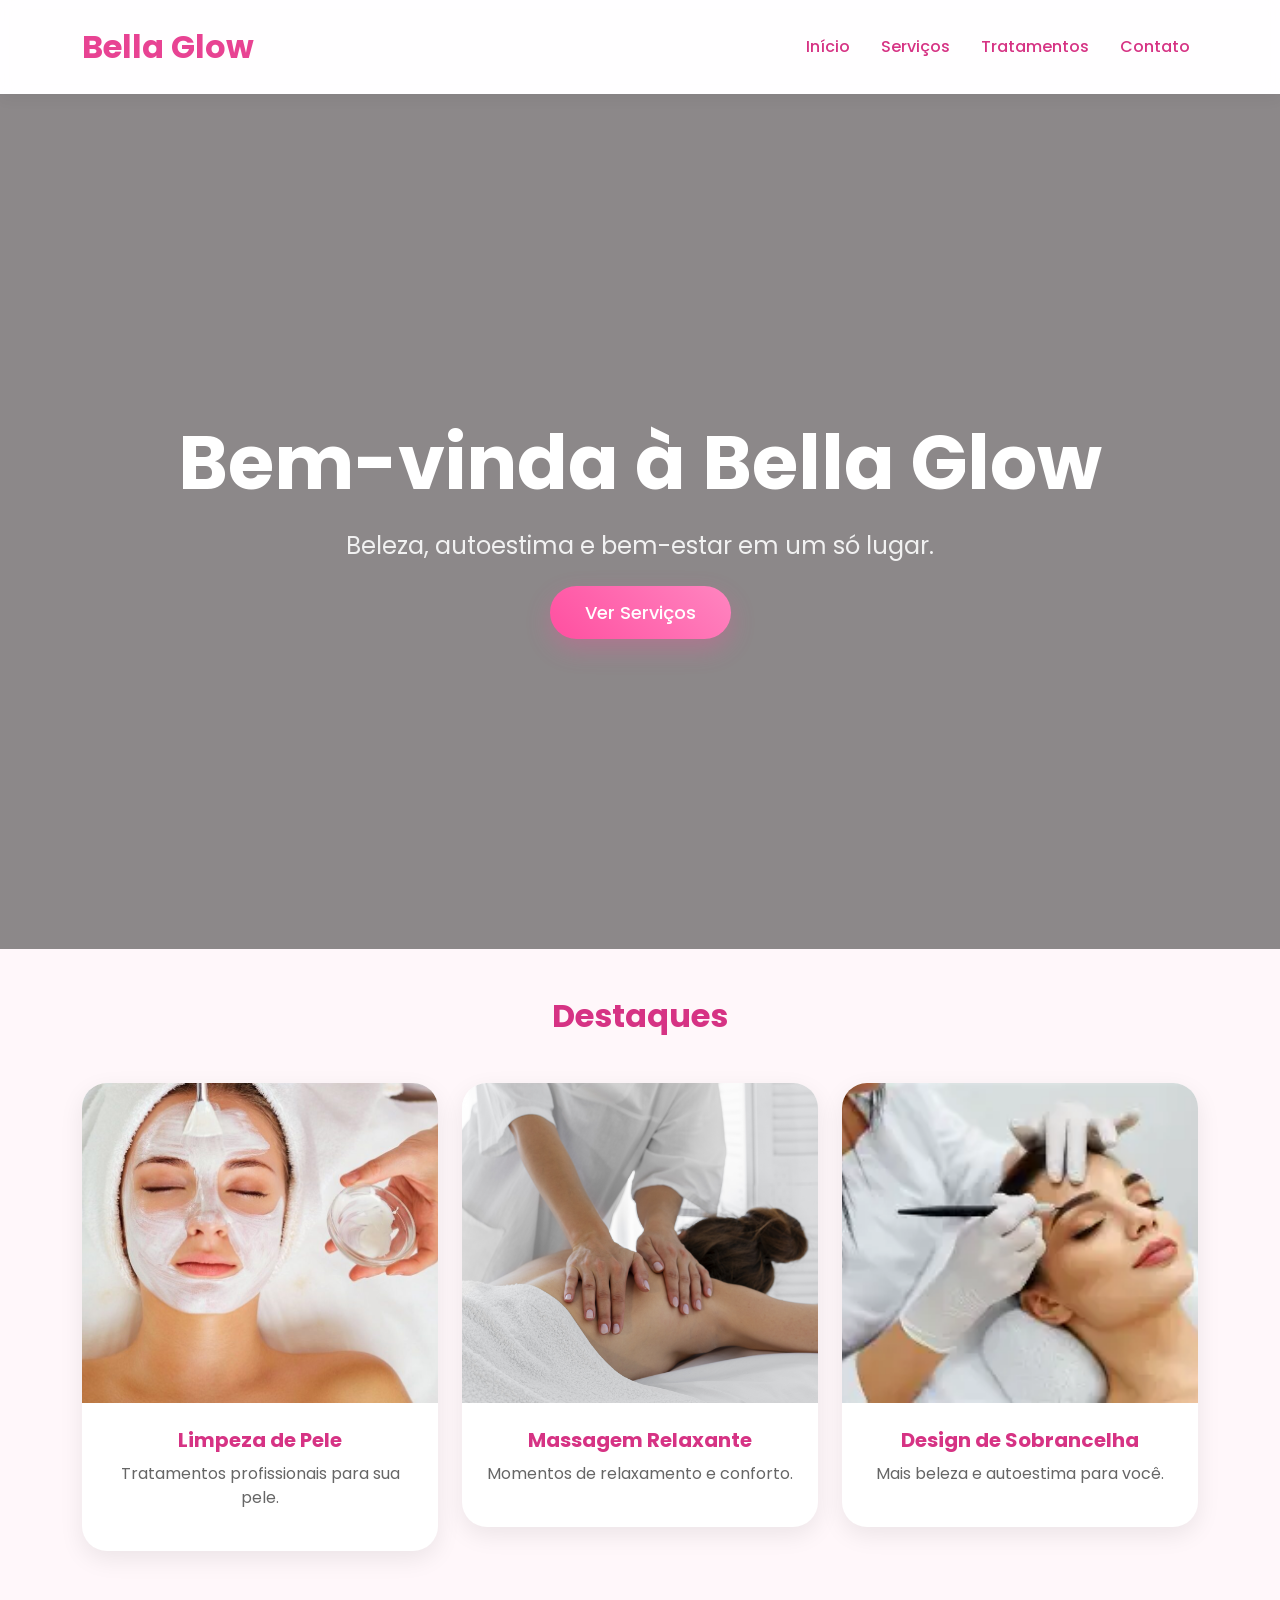
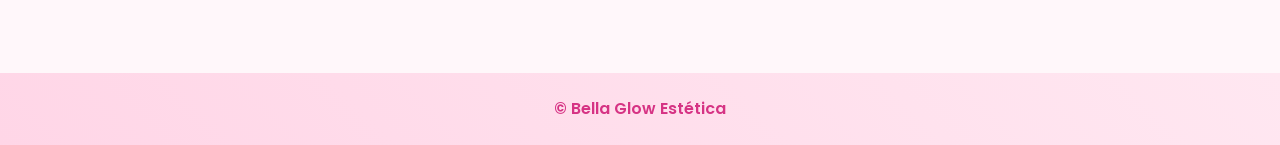
<file: index.html>
<!DOCTYPE html>
<html lang="pt-br">

<head>
    <meta charset="UTF-8">
    <meta name="viewport" content="width=device-width, initial-scale=1.0">
    <title>Bella Glow Estética</title>

    <link href="https://cdn.jsdelivr.net/npm/bootstrap@5.2.3/dist/css/bootstrap.min.css" rel="stylesheet">
    <link href="https://cdn.jsdelivr.net/npm/bootstrap-icons@1.11.3/font/bootstrap-icons.css" rel="stylesheet">

    <link rel="stylesheet" href="style.css">
</head>

<body>

    <nav class="navbar navbar-expand-lg navbar-light">
        <div class="container">

            <a class="navbar-brand" href="index.html">
                Bella Glow
            </a>

            <button class="navbar-toggler" type="button" data-bs-toggle="collapse" data-bs-target="#menu">
                <span class="navbar-toggler-icon"></span>
            </button>

            <div class="collapse navbar-collapse" id="menu">

                <ul class="navbar-nav ms-auto">

                    <li class="nav-item">
                        <a class="nav-link" href="index.html">Início</a>
                    </li>

                    <li class="nav-item">
                        <a class="nav-link" href="servicos.html">Serviços</a>
                    </li>

                    <li class="nav-item">
                        <a class="nav-link" href="tratamentos.html">Tratamentos</a>
                    </li>

                    <li class="nav-item">
                        <a class="nav-link" href="contato.html">Contato</a>
                    </li>

                </ul>

            </div>
        </div>
    </nav>

    <header class="banner text-white text-center">

        <div>
            <h1>Bem-vinda à Bella Glow</h1>

            <p>
                Beleza, autoestima e bem-estar em um só lugar.
            </p>

            <a href="servicos.html" class="btn-rosa">
                Ver Serviços
            </a>
        </div>

    </header>

    <section class="container py-5">

        <h2 class="text-center mb-5">
            Destaques
        </h2>

        <div class="row">

            <div class="col-md-4 mb-4">
                <div class="card">
                    <img src="imagem1/2.png" class="card-img-top">

                    <div class="card-body text-center">
                        <h5>Limpeza de Pele</h5>
                        <p>Tratamentos profissionais para sua pele.</p>
                    </div>
                </div>
            </div>

            <div class="col-md-4 mb-4">
                <div class="card">
                    <img src="imagem1/3.png" class="card-img-top">

                    <div class="card-body text-center">
                        <h5>Massagem Relaxante</h5>
                        <p>Momentos de relaxamento e conforto.</p>
                    </div>
                </div>
            </div>

            <div class="col-md-4 mb-4">
                <div class="card">
                    <img src="imagem1/4.png" class="card-img-top">

                    <div class="card-body text-center">
                        <h5>Design de Sobrancelha</h5>
                        <p>Mais beleza e autoestima para você.</p>
                    </div>
                </div>
            </div>

        </div>

    </section>

    <footer class="text-center py-4">
        <p>© Bella Glow Estética</p>
    </footer>

    <script src="https://cdn.jsdelivr.net/npm/bootstrap@5.2.3/dist/js/bootstrap.bundle.min.js"></script>

</body>

</html>
</file>
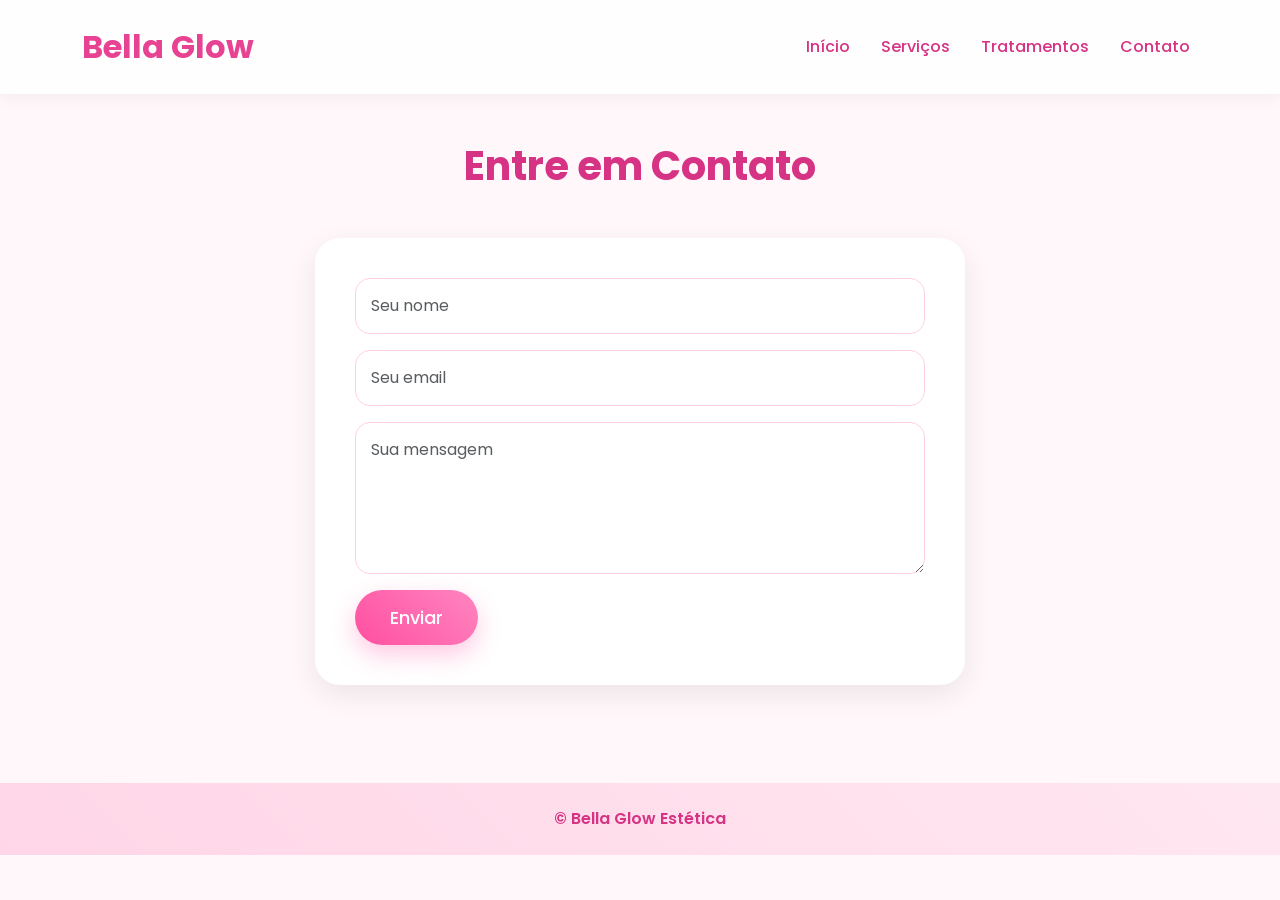
<file: contato.html>
<!DOCTYPE html>
<html lang="pt-br">
<head>
    <meta charset="UTF-8">
    <meta name="viewport" content="width=device-width, initial-scale=1.0">
    <title>Contato</title>

    <link href="https://cdn.jsdelivr.net/npm/bootstrap@5.2.3/dist/css/bootstrap.min.css" rel="stylesheet">

    <link rel="stylesheet" href="style.css">
</head>
<body>

<nav class="navbar navbar-expand-lg navbar-light">
    <div class="container">

        <a class="navbar-brand" href="index.html">
            Bella Glow
        </a>

        <div class="collapse navbar-collapse">

            <ul class="navbar-nav ms-auto">

                <li class="nav-item">
                    <a class="nav-link" href="index.html">Início</a>
                </li>

                <li class="nav-item">
                    <a class="nav-link" href="servicos.html">Serviços</a>
                </li>

                <li class="nav-item">
                    <a class="nav-link" href="tratamentos.html">Tratamentos</a>
                </li>

                <li class="nav-item">
                    <a class="nav-link" href="contato.html">Contato</a>
                </li>

            </ul>

        </div>
    </div>
</nav>

<section class="container py-5">

    <h1 class="text-center mb-5 titulo-pagina">
        Entre em Contato
    </h1>

    <form class="formulario">

        <input type="text" placeholder="Seu nome" class="form-control mb-3">

        <input type="email" placeholder="Seu email" class="form-control mb-3">

        <textarea class="form-control mb-3" rows="5" placeholder="Sua mensagem"></textarea>

        <button class="btn-rosa">
            Enviar
        </button>

    </form>

</section>

<footer class="text-center py-4">
    <p>© Bella Glow Estética</p>
</footer>

</body>
</html>
</file>
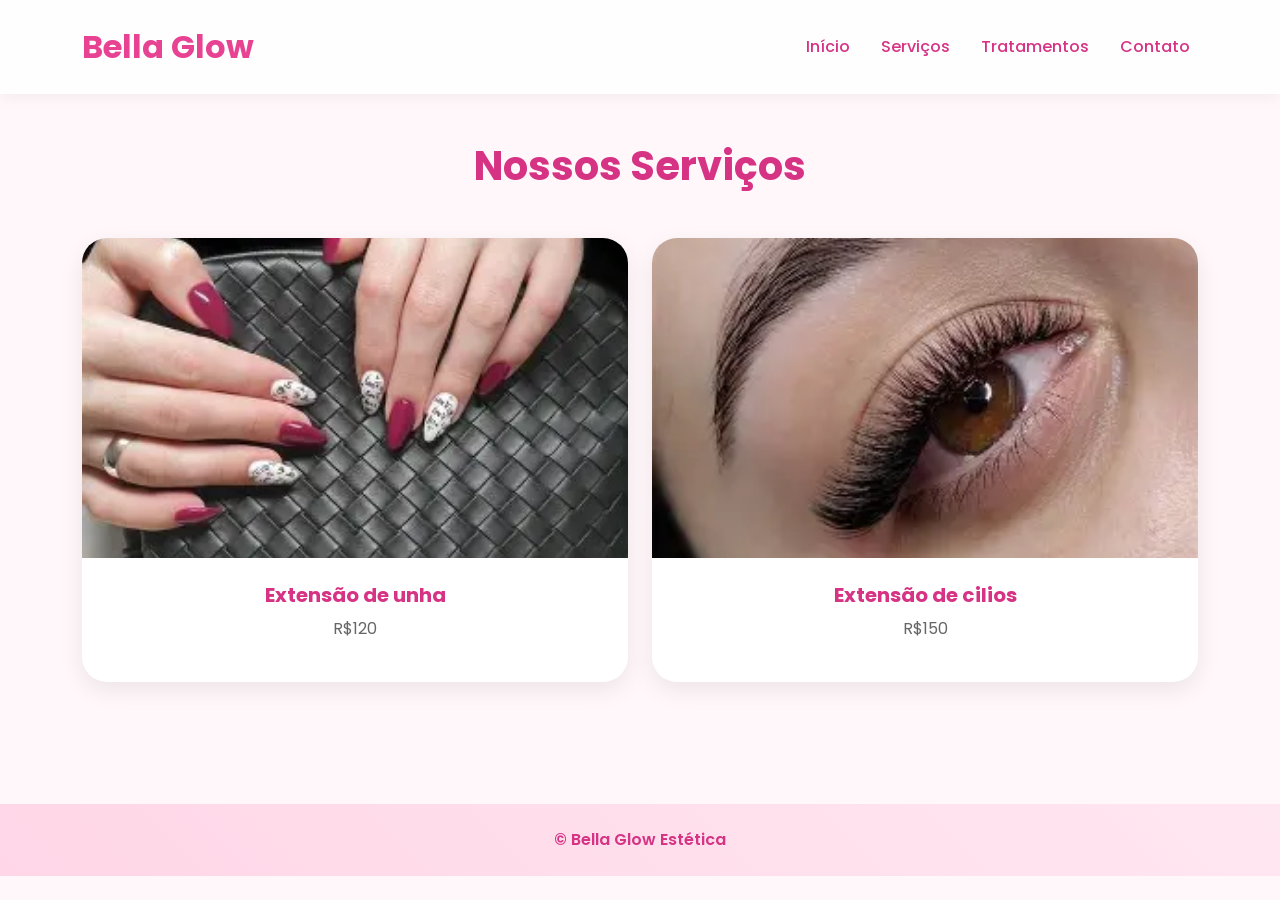
<file: servicos.html>
<!DOCTYPE html>
<html lang="pt-br">

<head>
    <meta charset="UTF-8">
    <meta name="viewport" content="width=device-width, initial-scale=1.0">
    <title>Serviços</title>

    <link href="https://cdn.jsdelivr.net/npm/bootstrap@5.2.3/dist/css/bootstrap.min.css" rel="stylesheet">
    <link href="https://cdn.jsdelivr.net/npm/bootstrap-icons@1.11.3/font/bootstrap-icons.css" rel="stylesheet">

    <link rel="stylesheet" href="style.css">
</head>

<body>

    <nav class="navbar navbar-expand-lg navbar-light">
        <div class="container">

            <a class="navbar-brand" href="index.html">
                Bella Glow
            </a>

            <div class="collapse navbar-collapse">

                <ul class="navbar-nav ms-auto">

                    <li class="nav-item">
                        <a class="nav-link" href="index.html">Início</a>
                    </li>

                    <li class="nav-item">
                        <a class="nav-link" href="servicos.html">Serviços</a>
                    </li>

                    <li class="nav-item">
                        <a class="nav-link" href="tratamentos.html">Tratamentos</a>
                    </li>

                    <li class="nav-item">
                        <a class="nav-link" href="contato.html">Contato</a>
                    </li>

                </ul>

            </div>
        </div>
    </nav>

    <section class="container py-5">

        <h1 class="text-center mb-5 titulo-pagina">
            Nossos Serviços
        </h1>

        <div class="row">

            <div class="col-md-6 mb-4">
                <div class="card">
                    <img src="imagem1/5.png" class="card-img-top">

                    <div class="card-body text-center">
                        <h5>Extensão de unha</h5>
                        <p>R$120</p>
                    </div>
                </div>
            </div>

            <div class="col-md-6 mb-4">
                <div class="card">
                    <img src="imagem1/6.png" class="card-img-top">

                    <div class="card-body text-center">
                        <h5>Extensão de cilios</h5>
                        <p>R$150</p>
                    </div>
                </div>
            </div>

        </div>

    </section>

    <footer class="text-center py-4">
        <p>© Bella Glow Estética</p>
    </footer>

</body>

</html>
</file>
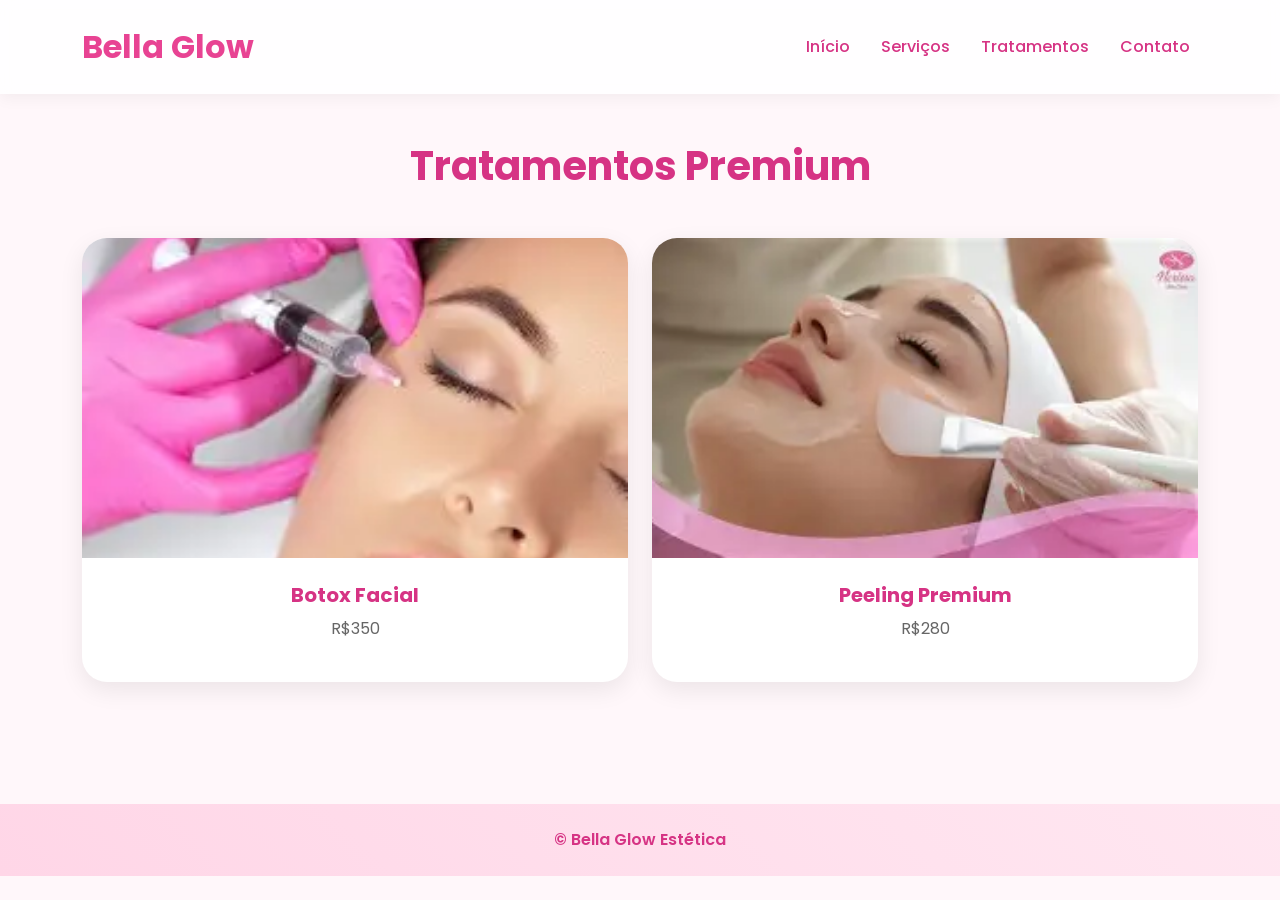
<file: tratamentos.html>
<!DOCTYPE html>
<html lang="pt-br">

<head>
    <meta charset="UTF-8">
    <meta name="viewport" content="width=device-width, initial-scale=1.0">
    <title>Tratamentos</title>

    <link href="https://cdn.jsdelivr.net/npm/bootstrap@5.2.3/dist/css/bootstrap.min.css" rel="stylesheet">

    <link rel="stylesheet" href="style.css">
</head>

<body>

    <nav class="navbar navbar-expand-lg navbar-light">
        <div class="container">

            <a class="navbar-brand" href="index.html">
                Bella Glow
            </a>

            <div class="collapse navbar-collapse">

                <ul class="navbar-nav ms-auto">

                    <li class="nav-item">
                        <a class="nav-link" href="index.html">Início</a>
                    </li>

                    <li class="nav-item">
                        <a class="nav-link" href="servicos.html">Serviços</a>
                    </li>

                    <li class="nav-item">
                        <a class="nav-link" href="tratamentos.html">Tratamentos</a>
                    </li>

                    <li class="nav-item">
                        <a class="nav-link" href="contato.html">Contato</a>
                    </li>

                </ul>

            </div>
        </div>
    </nav>

    <section class="container py-5">

        <h1 class="text-center mb-5 titulo-pagina">
            Tratamentos Premium
        </h1>

        <div class="row">

            <div class="col-md-6 mb-4">
                <div class="card">
                    <img src="imagem1/7.png" class="card-img-top">

                    <div class="card-body text-center">
                        <h5>Botox Facial</h5>
                        <p>R$350</p>
                    </div>
                </div>
            </div>

            <div class="col-md-6 mb-4">
                <div class="card">
                    <img src="imagem1/8.png" class="card-img-top">

                    <div class="card-body text-center">
                        <h5>Peeling Premium</h5>
                        <p>R$280</p>
                    </div>
                </div>
            </div>

        </div>

    </section>

    <footer class="text-center py-4">
        <p>© Bella Glow Estética</p>
    </footer>

</body>

</html>
</file>
<file: style.css>
@import url('https://fonts.googleapis.com/css2?family=Poppins:wght@300;400;500;600;700&display=swap');

*{
    margin: 0;
    padding: 0;
    box-sizing: border-box;
    font-family: 'Poppins', sans-serif;
}

body{
    background: #fff7fa;
    overflow-x: hidden;
}

/* NAVBAR */

.navbar{
    background: rgba(255,255,255,0.85);
    backdrop-filter: blur(10px);
    padding: 18px 0;
    box-shadow: 0 4px 15px rgba(0,0,0,0.05);
}

.navbar-brand{
    font-size: 32px;
    font-weight: 700;
    color: #e84393 !important;
}

.nav-link{
    color: #d63384 !important;
    font-weight: 500;
    margin-left: 15px;
    transition: 0.3s;
}

.nav-link:hover{
    color: #ff4fa0 !important;
    transform: translateY(-2px);
}

/* BANNER */

.banner{
    height: 95vh;

    background:
    linear-gradient(rgba(0,0,0,0.45), rgba(0,0,0,0.45)),
    url('https://images.unsplash.com/photo-1522335789203-aabd1fc54bc9');

    background-size: cover;
    background-position: center;

    display: flex;
    justify-content: center;
    align-items: center;

    text-align: center;
    padding: 20px;
}

.banner h1{
    font-size: 75px;
    font-weight: 700;
    color: white;
    margin-bottom: 20px;
}

.banner p{
    font-size: 24px;
    color: #f1f1f1;
    margin-bottom: 35px;
}

/* BOTÃO */

.btn-rosa{
    background: linear-gradient(45deg,#ff4fa0,#ff85c0);
    color: white;
    padding: 14px 35px;
    border-radius: 50px;
    text-decoration: none;
    border: none;
    font-size: 18px;
    font-weight: 500;
    transition: 0.4s;
    box-shadow: 0 10px 25px rgba(255,79,160,0.3);
}

.btn-rosa:hover{
    transform: translateY(-5px) scale(1.03);
    color: white;
}

/* TITULOS */

.titulo-pagina,
h2{
    color: #d63384;
    font-weight: 700;
    margin-bottom: 40px;
}

/* CARDS */

.card{
    border: none;
    border-radius: 25px;
    overflow: hidden;
    background: white;
    transition: 0.4s;
    box-shadow: 0 8px 25px rgba(0,0,0,0.08);
}

.card:hover{
    transform: translateY(-12px);
    box-shadow: 0 15px 35px rgba(0,0,0,0.15);
}

.card img{
    height: 320px;
    object-fit: cover;
}

.card-body{
    padding: 25px;
}

.card-body h5{
    color: #d63384;
    font-weight: 700;
    margin-bottom: 10px;
}

.card-body p{
    color: #666;
}

/* FORMULARIO */

.formulario{
    max-width: 650px;
    margin: auto;
    background: white;
    padding: 40px;
    border-radius: 25px;
    box-shadow: 0 10px 30px rgba(0,0,0,0.08);
}

.form-control{
    border-radius: 15px;
    padding: 15px;
    border: 1px solid #ffd0e5;
}

.form-control:focus{
    border-color: #ff4fa0;
    box-shadow: 0 0 10px rgba(255,79,160,0.2);
}

/* FOOTER */

footer{
    background: linear-gradient(45deg,#ffd6e7,#ffe7f1);
    padding: 25px;
    margin-top: 50px;
}

footer p{
    margin: 0;
    color: #d63384;
    font-weight: 600;
}

/* RESPONSIVO */

@media(max-width:768px){

    .banner h1{
        font-size: 45px;
    }

    .banner p{
        font-size: 18px;
    }

    .card img{
        height: 250px;
    }

}
</file>
